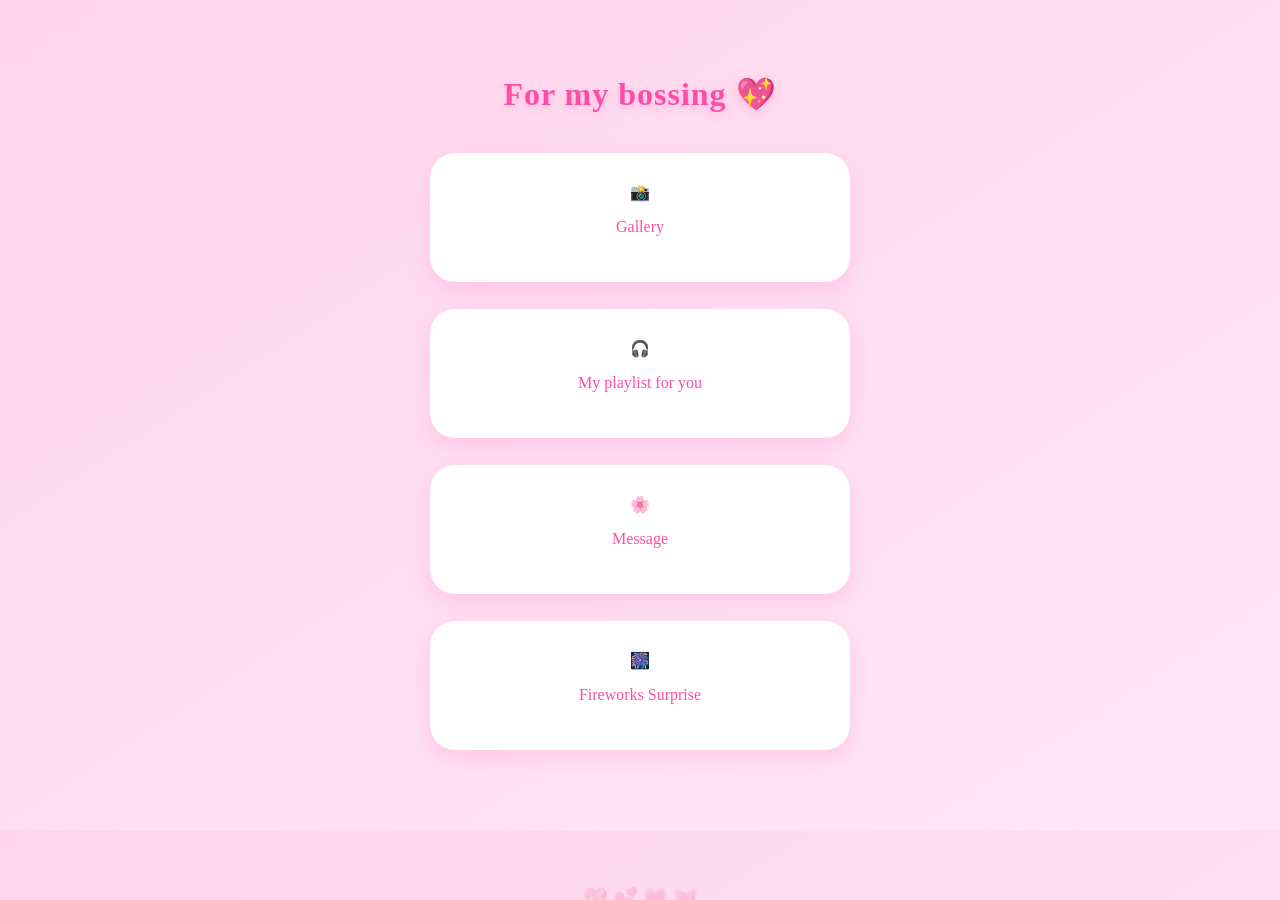
<file: index.html>
<!DOCTYPE html>
<html lang="en">
<head>
  <meta charset="UTF-8" />

  <meta
    name="viewport"
    content="width=device-width, initial-scale=1.0"
  />

  <title>To Bossing 💖</title>

  <!-- YOUR EXISTING CSS -->
  <link rel="stylesheet" href="style.css" />

</head>

<body>

  <div class="container">

    <h1>For my bossing 💖</h1>

    <!-- GALLERY -->

    <div
      class="card"
      onclick="goTo('gallery.html')"
    >
      <div class="icon">📸</div>

      <p>Gallery</p>
    </div>

    <!-- PLAYLIST -->

    <div
      class="card"
      onclick="goTo('playlist.html')"
    >
      <div class="icon">🎧</div>

      <p>My playlist for you</p>
    </div>

    <!-- MESSAGE -->

    <div
      class="card"
      onclick="goTo('message.html')"
    >
      <div class="icon">🌸</div>

      <p>Message</p>
    </div>

    <!-- FIREWORKS -->

    <div
      class="card"
      onclick="goTo('missyou.html')"
    >
      <div class="icon">🎆</div>

      <p>Fireworks Surprise</p>
    </div>

  </div>

  <script>

    function goTo(page){

      window.location.href = page;

    }

  </script>

</body>
</html>
</file>
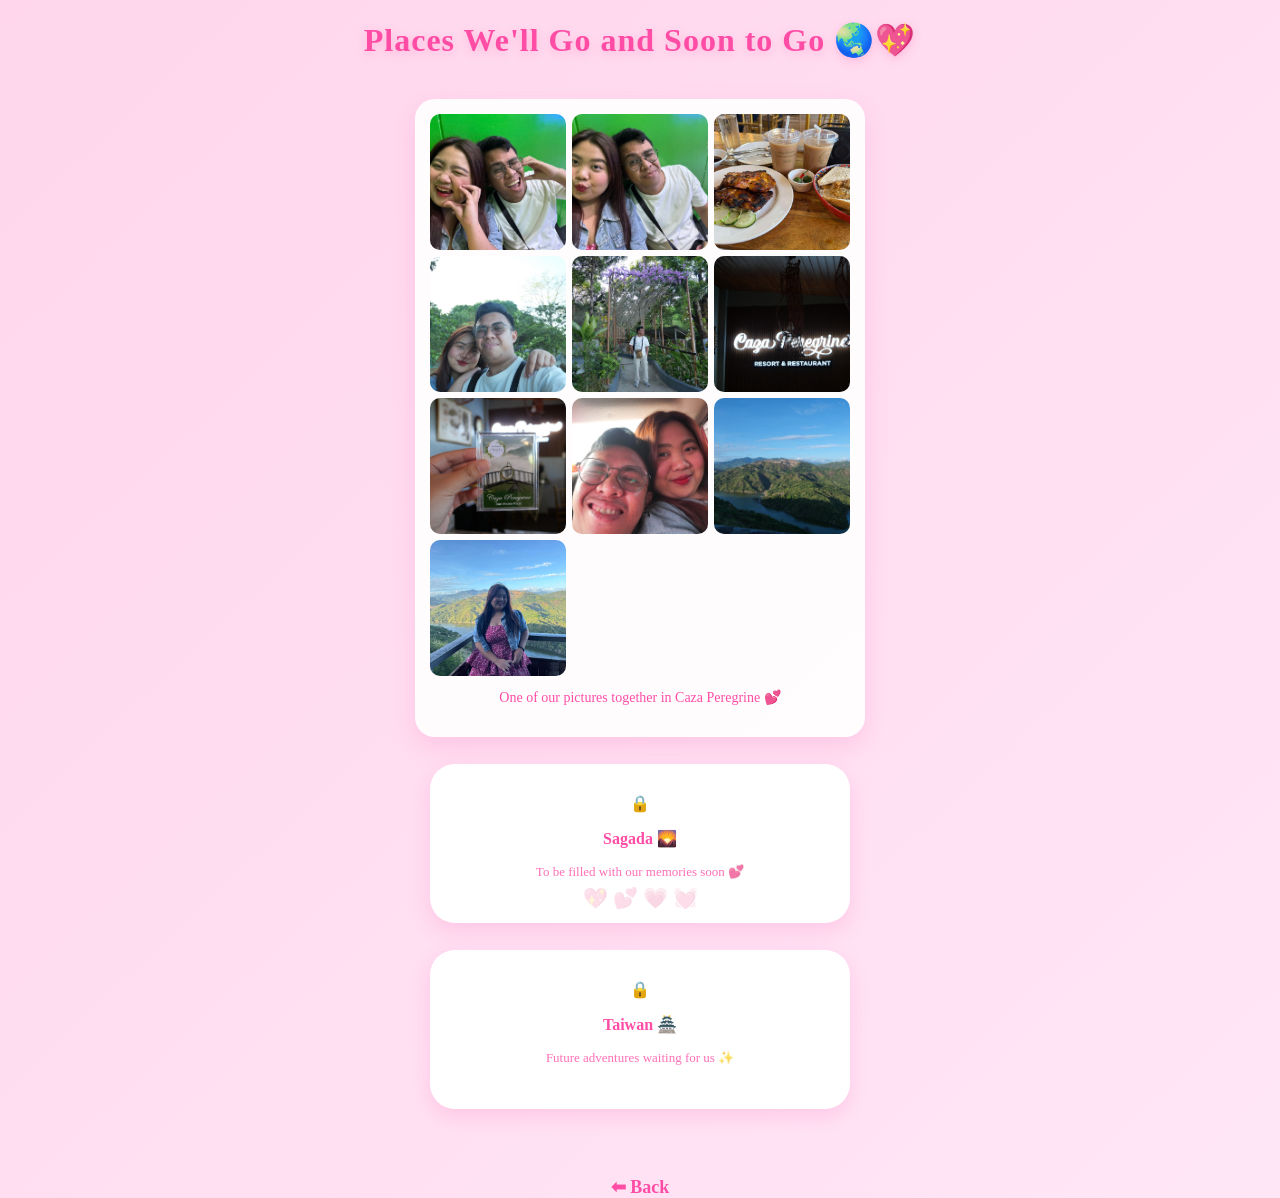
<file: gallery.html>
<!DOCTYPE html>
<html lang="en">
<head>
  <meta charset="UTF-8" />
  <meta name="viewport" content="width=device-width, initial-scale=1.0, viewport-fit=cover"/>
  <title>Gallery 💕</title>

  <link rel="stylesheet" href="style.css"/>
</head>

<body>

<h1>Places We'll Go and Soon to Go 🌏💖</h1>

<!-- PHOTO CARD -->
<div class="place-card">

  <div class="photo-group">

    <img src="assets/1.jpg" class="gallery-img">
    <img src="assets/2.jpg" class="gallery-img">
    <img src="assets/3.jpg" class="gallery-img">
    <img src="assets/4.jpg" class="gallery-img">
    <img src="assets/5.jpg" class="gallery-img">
    <img src="assets/6.jpg" class="gallery-img">
    <img src="assets/7.jpg" class="gallery-img">
    <img src="assets/8.jpg" class="gallery-img">
    <img src="assets/9.jpg" class="gallery-img">
    <img src="assets/10.jpg" class="gallery-img">

  </div>

  <p class="place-caption">
    One of our pictures together in Caza Peregrine 💕
  </p>

</div>

<!-- LOCKED PLACES -->
<div class="card">
  <div class="icon">🔒</div>
  <p><strong>Sagada 🌄</strong></p>
  <p class="locked-text">To be filled with our memories soon 💕</p>
</div>

<div class="card">
  <div class="icon">🔒</div>
  <p><strong>Taiwan 🏯</strong></p>
  <p class="locked-text">Future adventures waiting for us ✨</p>
</div>

<a href="index.html" class="back-btn">⬅ Back</a>

<!-- LIGHTBOX -->
<div id="lightbox" class="lightbox">
  <img id="lightbox-img" />
</div>

<script>
const images = document.querySelectorAll(".gallery-img");
const lightbox = document.getElementById("lightbox");
const lightboxImg = document.getElementById("lightbox-img");

images.forEach(img => {
  img.addEventListener("click", () => {
    lightbox.style.display = "flex";
    lightboxImg.src = img.src;
  });
});

lightbox.addEventListener("click", () => {
  lightbox.style.display = "none";
});
</script>

</body>
</html>
</file>
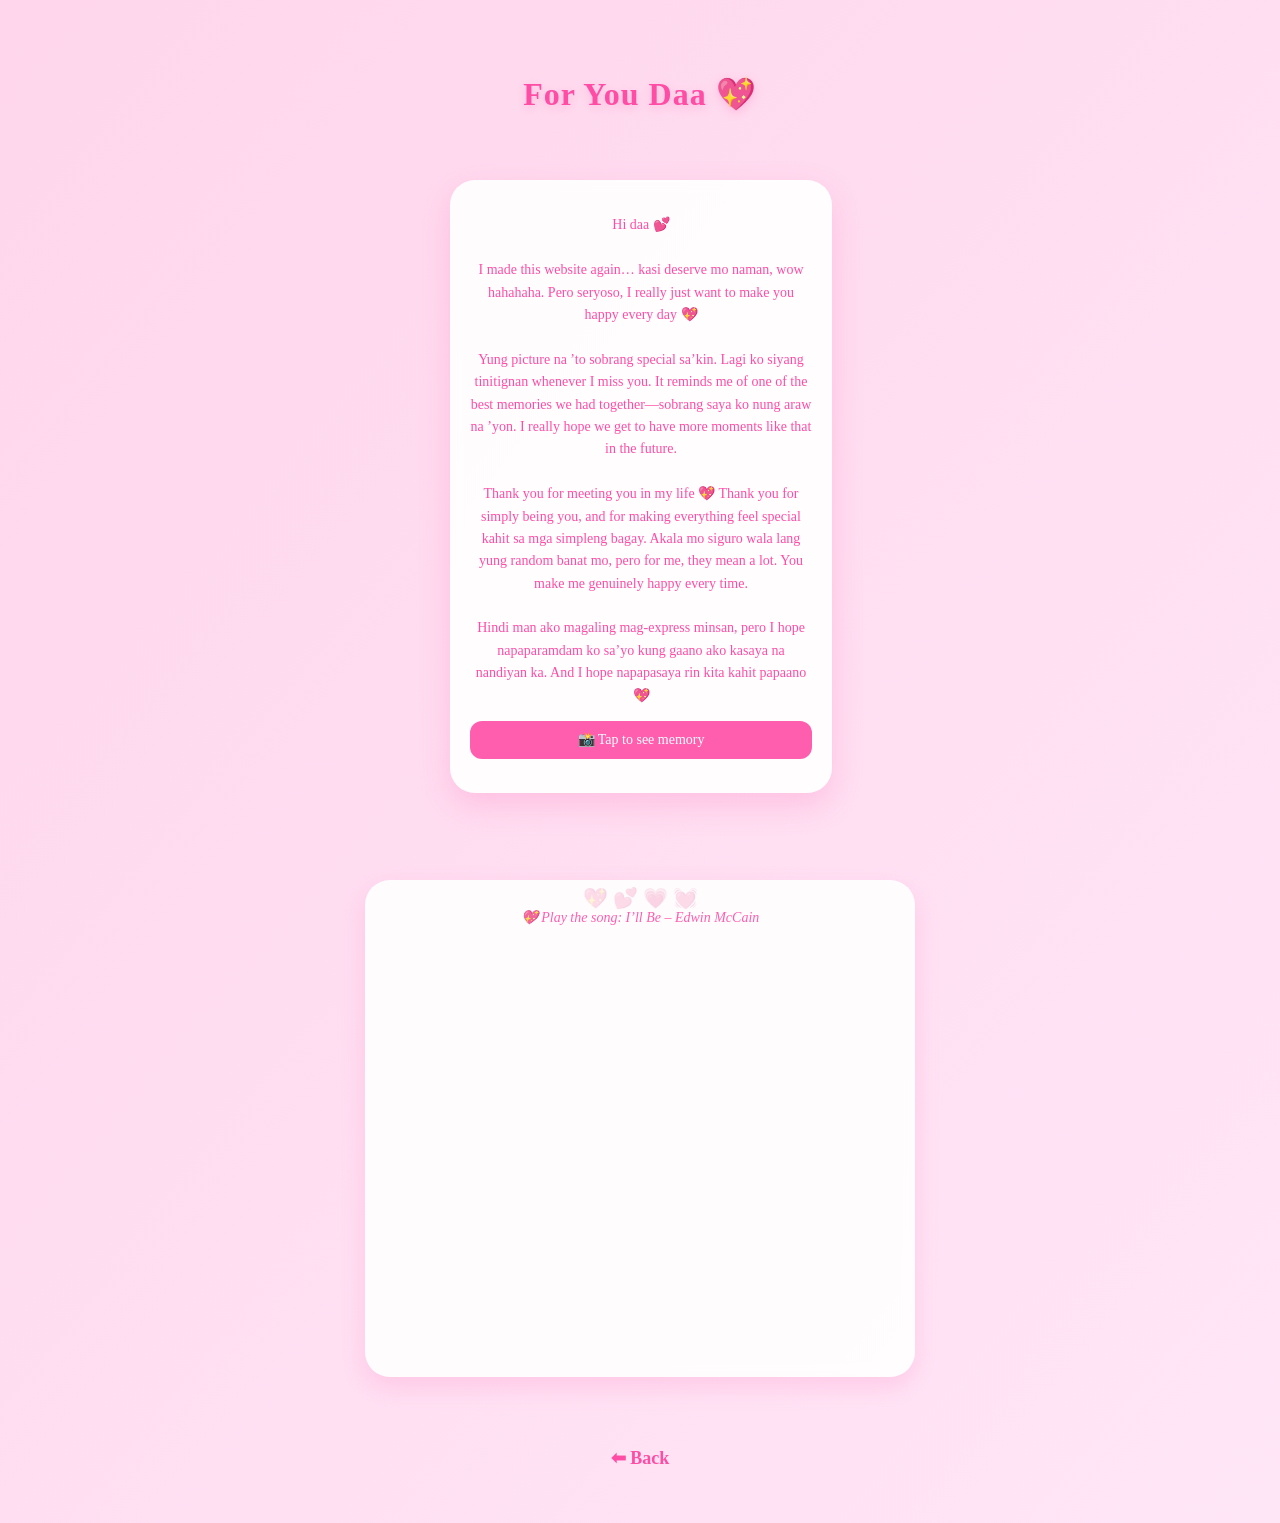
<file: message.html>
<!DOCTYPE html>
<html>
<head>
  <title>Message to Daa💌</title>
  <link rel="stylesheet" href="style.css"/>
</head>

<body>

<div class="container">
  <h1>For You Daa 💖</h1>

  <!-- FLIP CARD -->
  <div class="flip-container" id="flipCard">

    <div class="flip-card">

      <!-- FRONT -->
      <div class="front card">

        <p>
          Hi daa 💕<br><br>

          I made this website again… kasi deserve mo naman, wow hahahaha. Pero seryoso, I really just want to make you happy every day 💖<br><br>

          Yung picture na ’to sobrang special sa’kin. Lagi ko siyang tinitignan whenever I miss you. It reminds me of one of the best memories we had together—sobrang saya ko nung araw na ’yon. I really hope we get to have more moments like that in the future.<br><br>

          Thank you for meeting you in my life 💖 Thank you for simply being you, and for making everything feel special kahit sa mga simpleng bagay. Akala mo siguro wala lang yung random banat mo, pero for me, they mean a lot. You make me genuinely happy every time.<br><br>

          Hindi man ako magaling mag-express minsan, pero I hope napaparamdam ko sa’yo kung gaano ako kasaya na nandiyan ka. And I hope napapasaya rin kita kahit papaano 💖
        </p>

        <p class="tap-text">📸 Tap to see memory</p>

      </div>

      <!-- BACK -->
      <div class="back card image-back">
        <img src="assets/12.jpg" alt="memory">
      </div>

    </div>
  </div>

  <!-- MUSIC PLAYER -->
  <div class="music-player">
    <p class="song-title">💖 Play the song: I’ll Be – Edwin McCain</p>

<iframe 
  style="border-radius:20px" 
  src="https://open.spotify.com/embed/track/5K7AMlpc4796JRWXb26nCV"
  width="100%" 
  height="152" 
  frameborder="0" 
  allow="autoplay; clipboard-write; encrypted-media; fullscreen; picture-in-picture">
</iframe>
  </div>

  <a href="index.html" class="back-btn">⬅ Back</a>
</div>

<!-- SCRIPT -->
<script>
const card = document.getElementById("flipCard");
const player = document.getElementById("ytPlayer");

function playMusic() {
  player.src = "https://www.youtube-nocookie.com/embed/5qrTmNDZ-nc?autoplay=1";
}

card.addEventListener("click", () => {
  card.classList.toggle("flipped");
  playMusic();
});

card.addEventListener("touchstart", (e) => {
  e.preventDefault();
  card.classList.toggle("flipped");
  playMusic();
}, { passive: false });
</script>

</body>
</html>
</file>
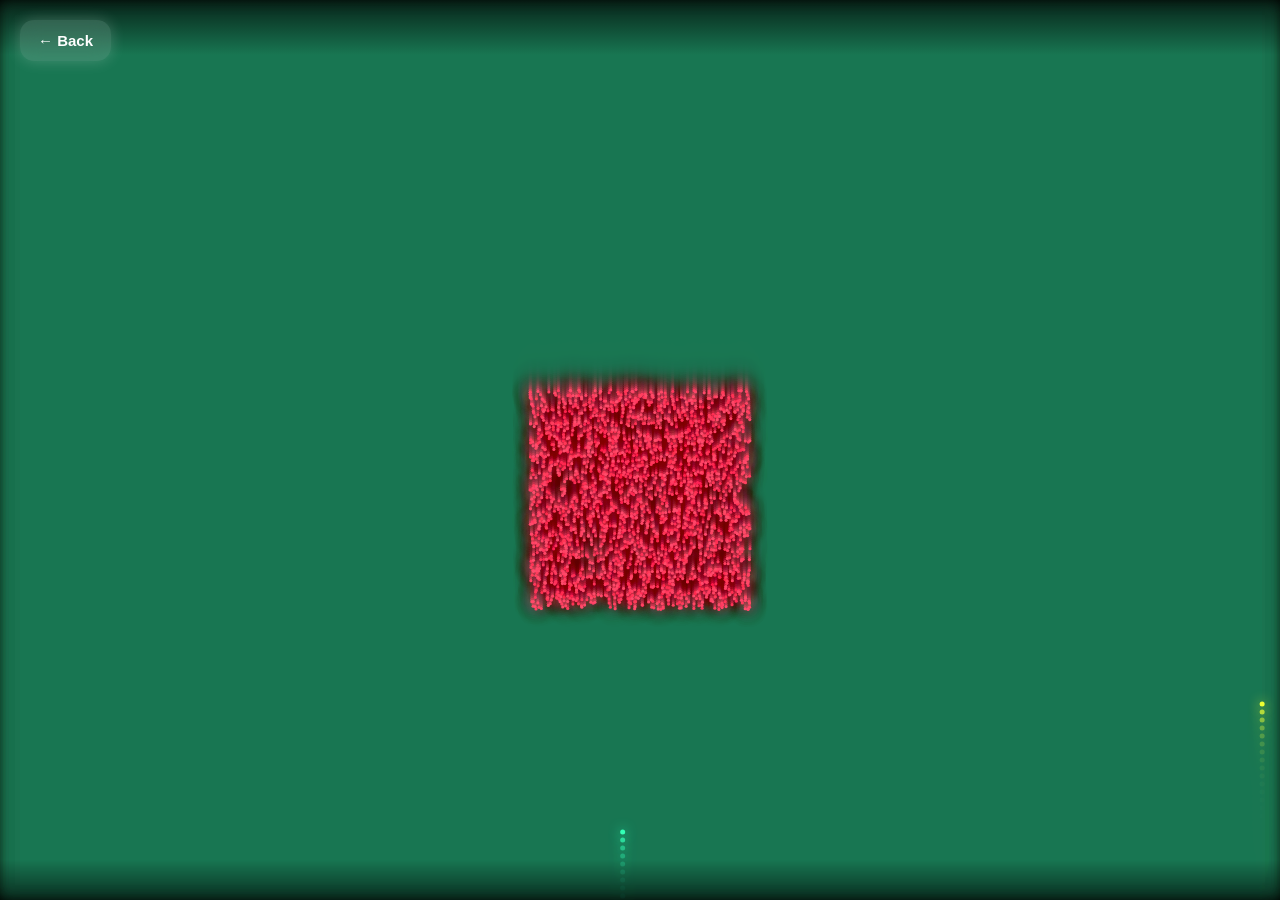
<file: missyou.html>
<!DOCTYPE html>
<html lang="en">
<head>

<meta charset="UTF-8">

<meta
  name="viewport"
  content="
    width=device-width,
    initial-scale=1.0,
    maximum-scale=1.0,
    user-scalable=no
  "
>

<title>I miss you bebu ko 💖</title>

<style>

*{
  margin:0;
  padding:0;
  box-sizing:border-box;
}

body{
  overflow:hidden;
  background:#000;
  height:100vh;
  font-family:Arial,sans-serif;
}

/* ========================= */
/* FULLSCREEN */
/* ========================= */

canvas{
  position:fixed;
  inset:0;
  width:100%;
  height:100%;
}

/* ========================= */
/* BACK BUTTON */
/* ========================= */

.back-btn{

  position:fixed;

  top:20px;
  left:20px;

  z-index:20;

  padding:12px 18px;

  border:none;
  border-radius:14px;

  background:
  rgba(255,255,255,.15);

  backdrop-filter:blur(10px);

  color:#fff;

  font-size:15px;
  font-weight:bold;

  text-decoration:none;

  box-shadow:
  0 0 15px rgba(255,255,255,.2);

  transition:.25s;

}

.back-btn:hover{

  background:
  rgba(255,255,255,.25);

  transform:scale(1.05);

}

/* ========================= */
/* SAFE AREAS */
/* ========================= */

.safe-top{
  position:fixed;
  top:0;
  left:0;
  width:100%;
  height:55px;

  background:
  linear-gradient(
    to bottom,
    rgba(0,0,0,.7),
    transparent
  );

  z-index:5;
  pointer-events:none;
}

.safe-bottom{
  position:fixed;
  bottom:0;
  left:0;
  width:100%;
  height:40px;

  background:
  linear-gradient(
    to top,
    rgba(0,0,0,.6),
    transparent
  );

  z-index:5;
  pointer-events:none;
}

</style>
</head>

<body>

<!-- ========================= -->
<!-- BACK BUTTON -->
<!-- ========================= -->

<a
  href="index.html"
  class="back-btn"
>
  ← Back
</a>

<div class="safe-top"></div>

<canvas id="canvas"></canvas>

<div class="safe-bottom"></div>

<!-- ========================= -->
<!-- BACKGROUND MUSIC -->
<!-- ========================= -->

<audio id="bgMusic" autoplay loop>
  <source
    src="music/kalapastangan.mp3"
    type="audio/mpeg"
  >
</audio>

<script>

/* ========================= */
/* MUSIC */
/* ========================= */

const music =
document.getElementById("bgMusic");

music.volume = 0.6;

document.addEventListener(
  "click",
  () => {

    music.play();

  },
  { once:true }
);

/* ========================= */
/* CANVAS */
/* ========================= */

const canvas =
document.getElementById("canvas");

const ctx =
canvas.getContext("2d");

function resizeCanvas(){

  canvas.width =
  window.innerWidth;

  canvas.height =
  window.innerHeight;

}

resizeCanvas();

window.addEventListener(
  "resize",
  ()=>{

    resizeCanvas();
    createTextParticles();

  }
);

/* ========================= */
/* TEXT */
/* ========================= */

const TEXT = [

  "I miss you bebu ko 💖",

  "keep safe <3",

  "this is for you,",

  "hoping nagustuhan mo",

  "kahit simple lang :)"

];

/* ========================= */
/* ARRAYS */
/* ========================= */

let fireworks = [];
let particles = [];
let textParticles = [];

let phase = "explode";
let timer = 0;

/* ========================= */
/* CREATE TEXT PARTICLES */
/* ========================= */

function createTextParticles(){

  textParticles = [];

  const tempCanvas =
  document.createElement("canvas");

  const tempCtx =
  tempCanvas.getContext("2d");

  tempCanvas.width =
  canvas.width;

  tempCanvas.height =
  canvas.height;

  tempCtx.clearRect(
    0,
    0,
    tempCanvas.width,
    tempCanvas.height
  );

  tempCtx.textAlign = "center";
  tempCtx.textBaseline = "middle";

  /* ========================= */
  /* RESPONSIVE TEXT */
  /* ========================= */

  const maxFont =
  Math.min(canvas.width * 0.08, 58);

  const minFont = 18;

  const lineGap =
  Math.max(maxFont * 1.2, 42);

  const totalHeight =
  (TEXT.length - 1) * lineGap;

  const startY =
  canvas.height / 2 - totalHeight / 2;

  /* ========================= */
  /* DRAW TEXT */
  /* ========================= */

  TEXT.forEach((line,index)=>{

    let fontSize = maxFont;

    tempCtx.font =
    `900 ${fontSize}px Arial`;

    while(

      tempCtx.measureText(line).width >
      canvas.width * 0.9 &&

      fontSize > minFont

    ){

      fontSize -= 2;

      tempCtx.font =
      `900 ${fontSize}px Arial`;

    }

    /* LOVE COLOR */

    tempCtx.fillStyle =
    "#ff4d6d";

    tempCtx.fillText(

      line,

      canvas.width / 2,

      startY + index * lineGap

    );

  });

  /* ========================= */
  /* GET PIXELS */
  /* ========================= */

  const data =
  tempCtx.getImageData(

    0,
    0,
    canvas.width,
    canvas.height

  );

  /* ========================= */
  /* CREATE PARTICLES */
  /* ========================= */

  for(let y=0;y<canvas.height;y+=4){

    for(let x=0;x<canvas.width;x+=4){

      const index =
      (y * canvas.width + x) * 4;

      if(data.data[index + 3] > 128){

        textParticles.push({

          targetX:x,
          targetY:y,

          x:
          canvas.width/2 +
          (Math.random()-.5)*220,

          y:
          canvas.height/2 +
          (Math.random()-.5)*220,

          vx:0,
          vy:0,

          alpha:0,

          /* LOVE COLOR */

          color:"#ff4d6d"

        });

      }

    }

  }

}

/* ========================= */
/* PARTICLE */
/* ========================= */

class Particle{

  constructor(x,y,color){

    this.x = x;
    this.y = y;

    this.color = color;

    this.radius =
    Math.random()*2 + .8;

    this.angle =
    Math.random()*Math.PI*2;

    this.speed =
    Math.random()*7 + 2;

    this.vx =
    Math.cos(this.angle) * this.speed;

    this.vy =
    Math.sin(this.angle) * this.speed;

    this.alpha = 1;

    this.gravity = .05;

  }

  update(){

    this.x += this.vx;
    this.y += this.vy;

    this.vy += this.gravity;

    this.alpha -= .014;

  }

  draw(){

    ctx.save();

    ctx.globalAlpha =
    this.alpha;

    ctx.beginPath();

    ctx.arc(
      this.x,
      this.y,
      this.radius,
      0,
      Math.PI*2
    );

    ctx.fillStyle =
    this.color;

    ctx.shadowBlur = 15;
    ctx.shadowColor =
    this.color;

    ctx.fill();

    ctx.restore();

  }

}

/* ========================= */
/* FIREWORK */
/* ========================= */

class Firework{

  constructor(){

    this.x =
    Math.random() *
    canvas.width;

    this.y =
    canvas.height + 20;

    this.targetY =
    Math.random() *
    (canvas.height * .45);

    /* RAINBOW FIREWORKS */

    this.color =
    `hsl(${Math.random()*360},100%,60%)`;

    this.speed = 8;

  }

  update(){

    this.y -= this.speed;

    if(this.y <= this.targetY){

      explode(
        this.x,
        this.y
      );

      return false;

    }

    return true;

  }

  draw(){

    ctx.beginPath();

    ctx.arc(

      this.x,
      this.y,

      2.5,

      0,
      Math.PI*2

    );

    ctx.fillStyle =
    this.color;

    ctx.shadowBlur = 12;
    ctx.shadowColor =
    this.color;

    ctx.fill();

  }

}

/* ========================= */
/* EXPLOSION */
/* ========================= */

function explode(x,y){

  for(let i=0;i<75;i++){

    particles.push(

      new Particle(

        x,
        y,

        /* RAINBOW PARTICLES */

        `hsl(${Math.random()*360},100%,60%)`

      )

    );

  }

}

/* ========================= */
/* TEXT EXPLOSION */
/* ========================= */

function explodeText(){

  textParticles.forEach((p)=>{

    p.vx =
    (Math.random()-.5) * 12;

    p.vy =
    (Math.random()-.5) * 12;

  });

}

/* ========================= */
/* AUTO FIREWORKS */
/* ========================= */

setInterval(()=>{

  fireworks.push(
    new Firework()
  );

},700);

/* ========================= */
/* INITIALIZE */
/* ========================= */

createTextParticles();

/* ========================= */
/* ANIMATION */
/* ========================= */

function animate(){

  requestAnimationFrame(
    animate
  );

  ctx.fillStyle =
  "rgba(0,0,0,.15)";

  ctx.fillRect(

    0,
    0,

    canvas.width,
    canvas.height

  );

  timer++;

  /* ========================= */
  /* FIREWORKS */
  /* ========================= */

  fireworks =
  fireworks.filter((f)=>{

    f.draw();

    return f.update();

  });

  /* ========================= */
  /* PARTICLES */
  /* ========================= */

  particles =
  particles.filter((p)=>{

    p.update();
    p.draw();

    return p.alpha > 0;

  });

  /* ========================= */
  /* TEXT PARTICLES */
  /* ========================= */

  textParticles.forEach((p)=>{

    if(phase === "form"){

      p.x +=
      (p.targetX - p.x) * .06;

      p.y +=
      (p.targetY - p.y) * .06;

      p.alpha += .025;

    }

    if(phase === "explode"){

      p.x += p.vx;
      p.y += p.vy;

      p.vy += .05;

      p.alpha -= .010;

    }

    ctx.save();

    ctx.globalAlpha =
    p.alpha;

    ctx.beginPath();

    ctx.arc(

      p.x,
      p.y,

      1.6,

      0,
      Math.PI*2

    );

    ctx.fillStyle =
    p.color;

    ctx.shadowBlur = 18;
    ctx.shadowColor =
    p.color;

    ctx.fill();

    ctx.restore();

  });

  /* ========================= */
  /* PHASES */
  /* ========================= */

  if(timer === 80){

    phase = "form";

    textParticles.forEach((p)=>{

      p.alpha = 0;

    });

  }

  if(timer === 300){

    phase = "explode";

    explodeText();

  }

  if(timer > 420){

    timer = 0;

    createTextParticles();

  }

}

animate();

</script>

</body>
</html>
</file>
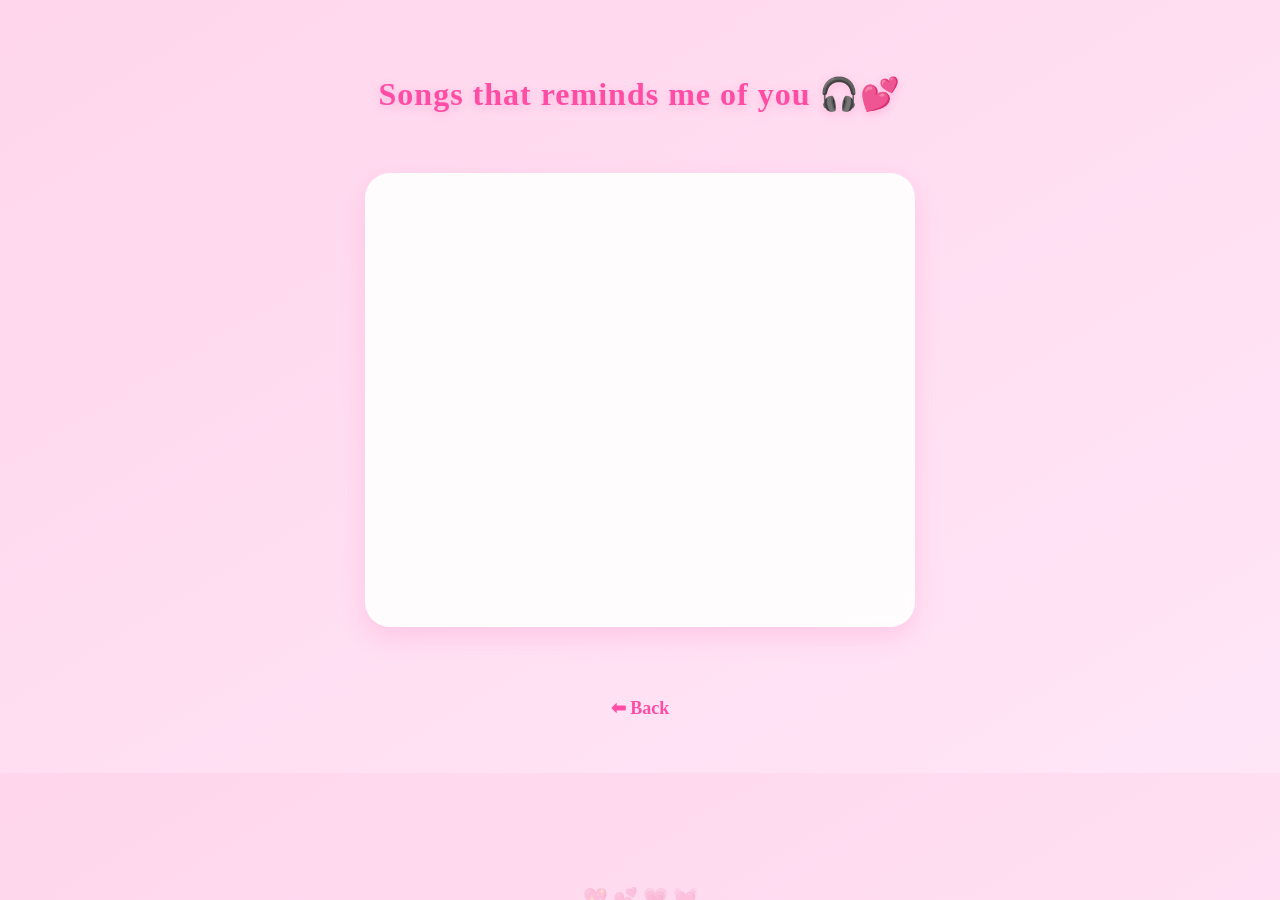
<file: playlist.html>
<!DOCTYPE html>
<html>
<head>
  <title>Songs that I think about you🎵</title>
  <link rel="stylesheet" href="style.css"/>
</head>

<body>
  <div class="container">
    <h1>Songs that reminds me of you 🎧💕</h1>

    <div class="music-player">
      <iframe 
        src="https://open.spotify.com/embed/playlist/1Kx59hbIFRF6FEztTblBdr"
        allow="autoplay; clipboard-write; encrypted-media; fullscreen; picture-in-picture">
      </iframe>
    </div>

    <a href="index.html" class="back-btn">⬅ Back</a>
  </div>
</body>
</html>
</file>
<file: style.css>
body {
  margin: 0;
  font-family: 'Segoe UI', cursive;
  background: linear-gradient(to bottom right, #ffd6ec, #ffe6f7);
  text-align: center;
  color: #ff4da6;

  padding: env(safe-area-inset-top) 16px env(safe-area-inset-bottom);
  overflow-x: hidden;
}

/* ========================= */
/* GENERAL LAYOUT */
/* ========================= */

.container {
  padding: clamp(20px, 6vh, 60px) 16px;
}

h1 {
  font-size: clamp(24px, 5vw, 32px);
  margin-bottom: clamp(20px, 5vh, 40px);
  letter-spacing: 1px;
  text-shadow: 0 3px 10px rgba(255, 105, 180, 0.3);
}

/* ========================= */
/* CARD */
/* ========================= */

.card {
  background: white;
  margin: clamp(15px, 3vh, 30px) auto;
  padding: clamp(20px, 4vh, 30px);
  width: min(90%, 360px);

  border-radius: 25px;
  cursor: pointer;
  box-shadow: 0 8px 20px rgba(255, 105, 180, 0.2);
  transition: 0.25s;
}

.card:hover {
  transform: scale(1.05);
}

.card:active {
  transform: scale(0.97);
}

/* ========================= */
/* BACK BUTTON */
/* ========================= */

.back-btn {
  display: inline-block;
  margin-top: clamp(20px, 5vh, 40px);
  text-decoration: none;
  color: #ff4da6;
  font-weight: bold;
  font-size: clamp(14px, 3.5vw, 18px);
}

/* ========================= */
/* FLIP CARD FIXED (NO SCROLL) */
/* ========================= */

.flip-container {
  perspective: 1000px;
  margin: 40px auto;
  width: min(90%, 380px);

  animation: fadeInUp 0.9s ease;
}

.flip-card {
  position: relative;
  width: 100%;

  display: grid;
  transform-style: preserve-3d;
  transition: transform 0.8s cubic-bezier(0.22, 1, 0.36, 1);
}

.flip-container.flipped .flip-card {
  transform: rotateY(180deg);
}

.front,
.back {
  grid-area: 1 / 1;

  backface-visibility: hidden;
  border-radius: 25px;

  background: rgba(255, 255, 255, 0.92);
  backdrop-filter: blur(6px);
  box-shadow: 0 12px 30px rgba(255, 105, 180, 0.25);

  padding: 20px;

  display: flex;
  flex-direction: column;

  overflow: visible;
}

.front {
  text-align: center;
}

.front p {
  line-height: 1.6;
  font-size: 14px;
}

.back {
  transform: rotateY(180deg);
  padding: 0;
}

.image-back img {
  width: 100%;
  height: 100%;
  object-fit: cover;
  border-radius: 25px;
}

.tap-text {
  margin-top: auto;
  font-size: 14px;
  opacity: 0.9;

  background: #ff4da6;
  color: white;
  padding: 8px 12px;
  border-radius: 12px;

  display: inline-block;
  transition: 0.3s;
}

.tap-text:hover {
  transform: scale(1.05);
  background: #ff2f92;
}

/* ========================= */
/* MUSIC PLAYER */
/* ========================= */


.music-player {
  margin: 30px auto;
  width: min(95%, 420px);

  padding: 0; /* REMOVE EXTRA SPACE */
  border-radius: 24px;

  overflow: hidden;

  background: transparent; /* REMOVE WHITE BOX */

  box-shadow: 0 10px 25px rgba(255, 105, 180, 0.18);

  animation: fadeInUp 1s ease;
}

.music-player {
  margin: 60px auto 30px;
  width: min(95%, 520px); /* BIGGER WIDTH */
  background: rgba(255, 255, 255, 0.9);
  padding: 15px;
  border-radius: 25px;

  box-shadow: 0 10px 25px rgba(255, 105, 180, 0.2);
  backdrop-filter: blur(6px);

  animation: fadeInUp 1s ease;
}

.music-player iframe {
  width: 100%;
  aspect-ratio: 16 / 9;   /* keeps it proportional */
  height: auto;           /* let aspect-ratio control height */

  min-height: 420px;      /* ensures it doesn’t get too small */

  border: none;
  border-radius: 15px;
}

.song-title {
  margin-bottom: 12px;
  font-size: 14px;
  font-style: italic;
  opacity: 0.9;
  color: #ff4da6;
}
/* ========================= */
/* ANIMATIONS */
/* ========================= */

@keyframes fadeInUp {
  from {
    opacity: 0;
    transform: translateY(25px);
  }
  to {
    opacity: 1;
    transform: translateY(0);
  }
}

/* FLOATING HEARTS */
body::after {
  content: "💖 💕 💗 💓";
  position: fixed;
  bottom: -10px;
  left: 0;
  width: 100%;
  text-align: center;
  font-size: 20px;
  opacity: 0.2;
  animation: floatHearts 10s linear infinite;
  pointer-events: none;
}

@keyframes floatHearts {
  from { transform: translateY(0); }
  to { transform: translateY(-120vh); }
}

/* ========================= */
/* GALLERY FIX (ADDED - SAFE PATCH) */
/* ========================= */

.place-card {
  background: rgba(255, 255, 255, 0.92);
  margin: 20px auto;
  padding: 15px;
  width: min(92%, 420px);
  border-radius: 20px;
  box-shadow: 0 10px 25px rgba(255, 105, 180, 0.2);
}

.photo-group {
  display: grid;
  grid-template-columns: repeat(3, 1fr);
  gap: 6px;
}

.gallery-img {
  width: 100%;
  aspect-ratio: 1 / 1;
  object-fit: cover;
  border-radius: 10px;
  cursor: pointer;
  transition: 0.2s ease;
}

.gallery-img:active {
  transform: scale(0.96);
}

.place-caption {
  margin-top: 12px;
  font-size: 14px;
  line-height: 1.4;
}

.locked-text {
  font-size: 13px;
  opacity: 0.8;
}

/* ========================= */
/* LIGHTBOX FIX */
/* ========================= */

.lightbox {
  position: fixed;
  inset: 0;
  background: rgba(0,0,0,0.88);
  display: none;
  align-items: center;
  justify-content: center;
  z-index: 9999;
  padding: 20px;
}

.lightbox img {
  max-width: 95%;
  max-height: 80vh;
  border-radius: 15px;
}

/* ========================= */
/* MOBILE FIX (iPhone SAFE) */
/* ========================= */

@media (max-width: 430px) {
  .photo-group {
    grid-template-columns: repeat(2, 1fr);
    gap: 5px;
  }

  h1 {
    font-size: 20px;
  }

  .card {
    width: min(92%, 340px);
  }
}
</file>
